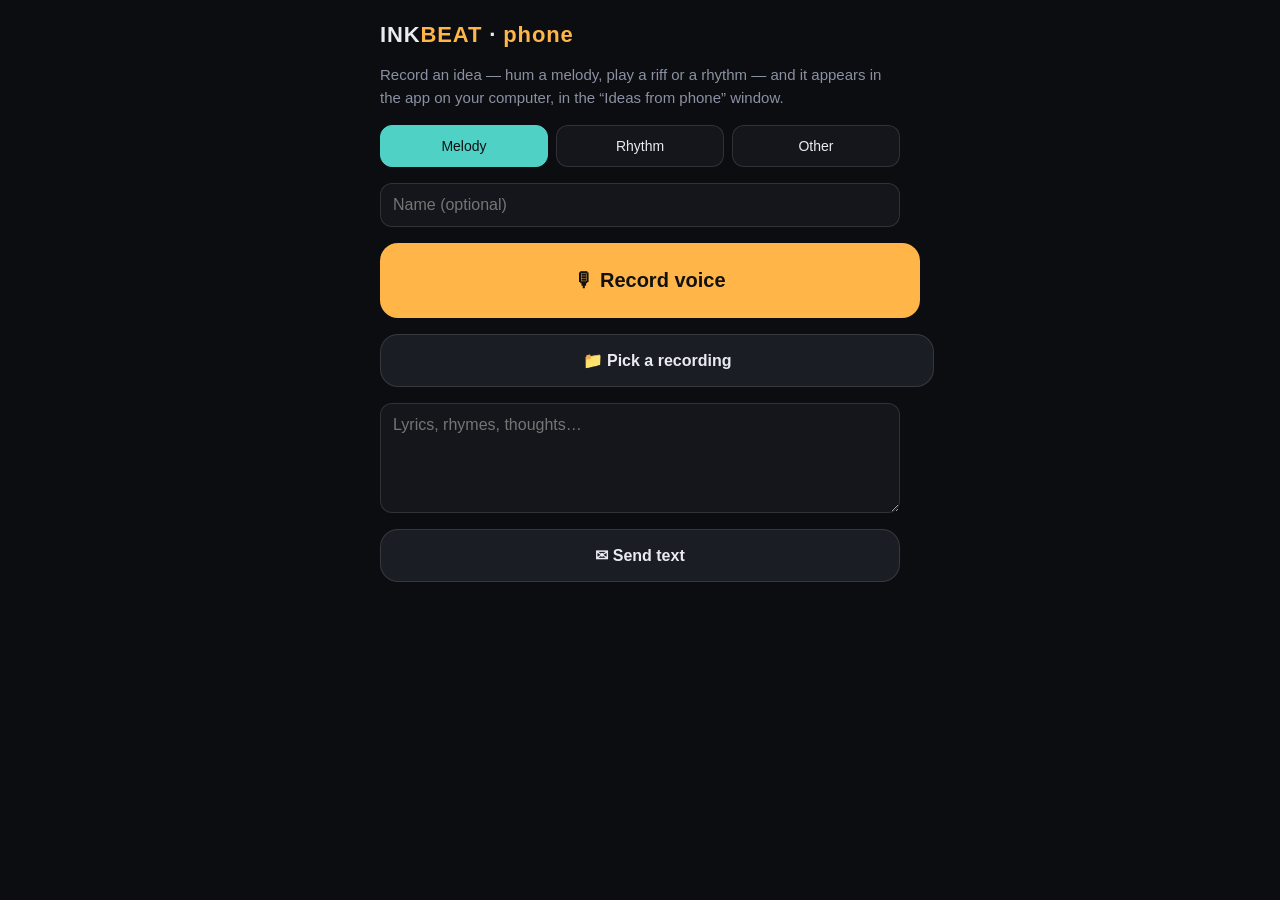
<file: app/ui/phone.html>
<!doctype html>
<html lang="uk">
<head>
<meta charset="utf-8">
<meta name="viewport" content="width=device-width, initial-scale=1, maximum-scale=1">
<title>InkBeat · телефон</title>
<style>
body { margin: 0; background: #0c0d11; color: #e9ebf1; font-family: -apple-system, "Segoe UI", Roboto, Arial, sans-serif; }
.w { max-width: 520px; margin: 0 auto; padding: 22px 18px 40px; display: flex; flex-direction: column; gap: 16px; }
h1 { font-size: 22px; margin: 0; letter-spacing: .04em; }
h1 span { color: #ffb547; }
p { color: #8b91a3; margin: 0; line-height: 1.5; font-size: 15px; }
.big { display: block; text-align: center; padding: 26px 10px; border-radius: 18px; background: #ffb547; color: #111; font-size: 20px; font-weight: 700; border: none; width: 100%; }
.alt { background: #1a1d24; color: #e9ebf1; border: 1px solid rgba(255,255,255,.12); font-size: 16px; padding: 16px; }
input[type=text], textarea { width: 100%; box-sizing: border-box; background: #14161c; color: #e9ebf1; border: 1px solid rgba(255,255,255,.12); border-radius: 12px; padding: 12px; font-size: 16px; font-family: inherit; }
textarea { min-height: 110px; }
.seg { display: flex; gap: 8px; }
.seg button { flex: 1; padding: 12px; border-radius: 12px; border: 1px solid rgba(255,255,255,.12); background: #14161c; color: #e9ebf1; font-size: 14px; }
.seg button.on { background: #4fd1c5; color: #111; border-color: #4fd1c5; }
.st { min-height: 22px; color: #4fd1c5; font-size: 15px; }
.st.err { color: #f87171; }
ul { list-style: none; padding: 0; margin: 0; display: flex; flex-direction: column; gap: 6px; }
li { background: #14161c; border-radius: 10px; padding: 10px 12px; font-size: 14px; color: #c7cbd6; }
input[type=file] { display: none; }
</style>
</head>
<body>
<div class="w">
  <h1>INK<span>BEAT</span> · <span id="t-h">телефон</span></h1>
  <p id="t-intro">Запишіть ідею — наспівайте мелодію, награйте рифф чи ритм — і вона з'явиться в програмі на комп'ютері, у вікні «Ідеї з телефона».</p>
  <div class="seg" id="kind"><button data-k="melody" class="on" id="t-mel">Мелодія</button><button data-k="beat" id="t-beat">Ритм</button><button data-k="idea" id="t-idea">Інше</button></div>
  <input type="text" id="name" placeholder="Назва (необов'язково)">
  <label class="big" for="rec" id="t-rec">🎙 Записати голосом</label>
  <input type="file" id="rec" accept="audio/*" capture="microphone">
  <label class="big alt" for="pick" id="t-pick">📁 Вибрати запис із телефона</label>
  <input type="file" id="pick" accept="audio/*,video/mp4">
  <textarea id="text" placeholder="Рядки тексту, рими, думки…"></textarea>
  <button class="big alt" id="send-text">✉ Надіслати текст</button>
  <div class="st" id="st"></div>
  <ul id="sent"></ul>
</div>
<script>
"use strict";
const EN = !/^uk|^ru/i.test(navigator.language || "");
const T = EN ? { h: "phone", intro: "Record an idea — hum a melody, play a riff or a rhythm — and it appears in the app on your computer, in the “Ideas from phone” window.", mel: "Melody", beat: "Rhythm", idea: "Other", rec: "🎙 Record voice", pick: "📁 Pick a recording", text: "Lyrics, rhymes, thoughts…", send: "✉ Send text", name: "Name (optional)", up: "Sending…", ok: "Sent! Check the computer.", err: "Couldn't send: ", empty: "Write some text first." }
  : { h: "телефон", intro: null, mel: null, beat: null, idea: null, rec: null, pick: null, text: null, send: null, name: null, up: "Надсилаю…", ok: "Надіслано! Перевірте комп'ютер.", err: "Не вдалося надіслати: ", empty: "Спершу напишіть текст." };
const $ = (id) => document.getElementById(id);
if (EN) { $("t-h").textContent = T.h; $("t-intro").textContent = T.intro; $("t-mel").textContent = T.mel; $("t-beat").textContent = T.beat; $("t-idea").textContent = T.idea; $("t-rec").textContent = T.rec; $("t-pick").textContent = T.pick; $("text").placeholder = T.text; $("send-text").textContent = T.send; $("name").placeholder = T.name; document.documentElement.lang = "en"; }
let kind = "melody";
document.querySelectorAll("#kind button").forEach((b) => b.onclick = () => { kind = b.dataset.k; document.querySelectorAll("#kind button").forEach((x) => x.classList.toggle("on", x === b)); });
const k = new URLSearchParams(location.search).get("k") || "";
async function send(file, text) {
  const st = $("st");
  st.className = "st"; st.textContent = T.up;
  const fd = new FormData();
  if (file) fd.append("file", file, file.name || "idea.m4a");
  fd.append("text", text || "");
  fd.append("name", $("name").value || "");
  fd.append("kind", kind);
  try {
    const r = await fetch("/up?k=" + encodeURIComponent(k), { method: "POST", body: fd });
    if (!r.ok) throw new Error(r.status);
    st.textContent = T.ok;
    const li = document.createElement("li");
    li.textContent = new Date().toLocaleTimeString() + " · " + ($("name").value || (file ? file.name : (text || "").slice(0, 40)));
    $("sent").prepend(li);
    $("name").value = "";
  } catch (e) { st.className = "st err"; st.textContent = T.err + e.message; }
}
$("rec").onchange = (e) => { if (e.target.files[0]) send(e.target.files[0], ""); e.target.value = ""; };
$("pick").onchange = (e) => { if (e.target.files[0]) send(e.target.files[0], ""); e.target.value = ""; };
$("send-text").onclick = () => { const t = $("text").value.trim(); if (!t) { $("st").textContent = T.empty; return; } send(null, t); $("text").value = ""; };
</script>
</body>
</html>
</file>
